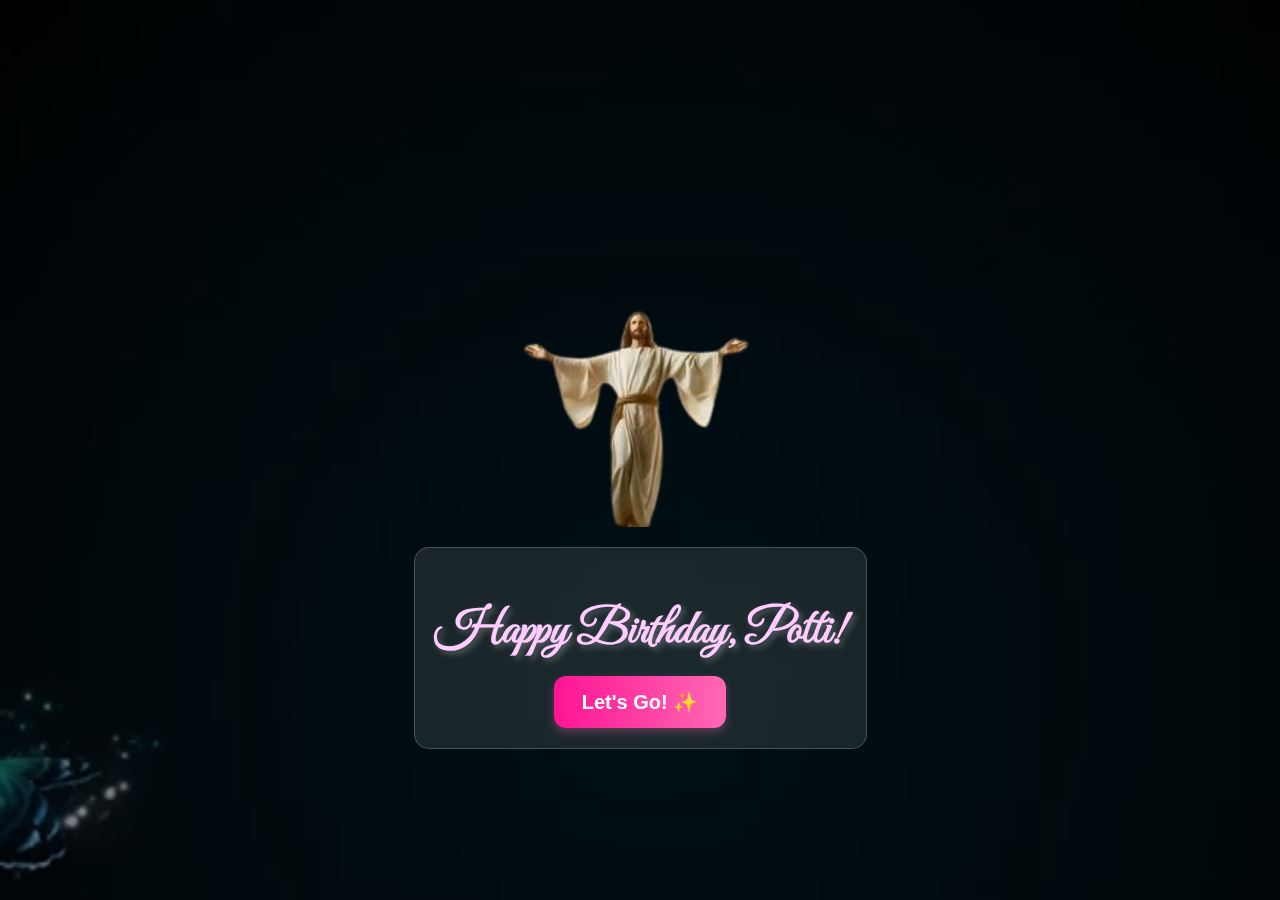
<file: index.html>
<!DOCTYPE html>
<html lang="en">
<head >
    <link href="https://fonts.googleapis.com/css2?family=Great+Vibes&display=swap" rel="stylesheet">
    <meta charset="UTF-8">
    <meta name="viewport" content="width=device-width, initial-scale=1.0">
    <title>Happy Birthday</title>
    <link rel="stylesheet" href="Main.css">
</head>
<body>
    <div class="page" id="page1">
        <video autoplay muted loop class="bg-video">
            <source src="Images/Butterfly.mp4" type="video/mp4">
        </video>
        <img src="Images/jesus-removebg-preview.png" alt="Birthday Image" class="birthday-image">
        <div class="wish-box">
            <h1>Happy Birthday, Potti!</h1>
            <button onclick="location.href='Memory.html'">Let's Go! ✨</button>
        </div>
    </div>
</body>
</html>
</file>
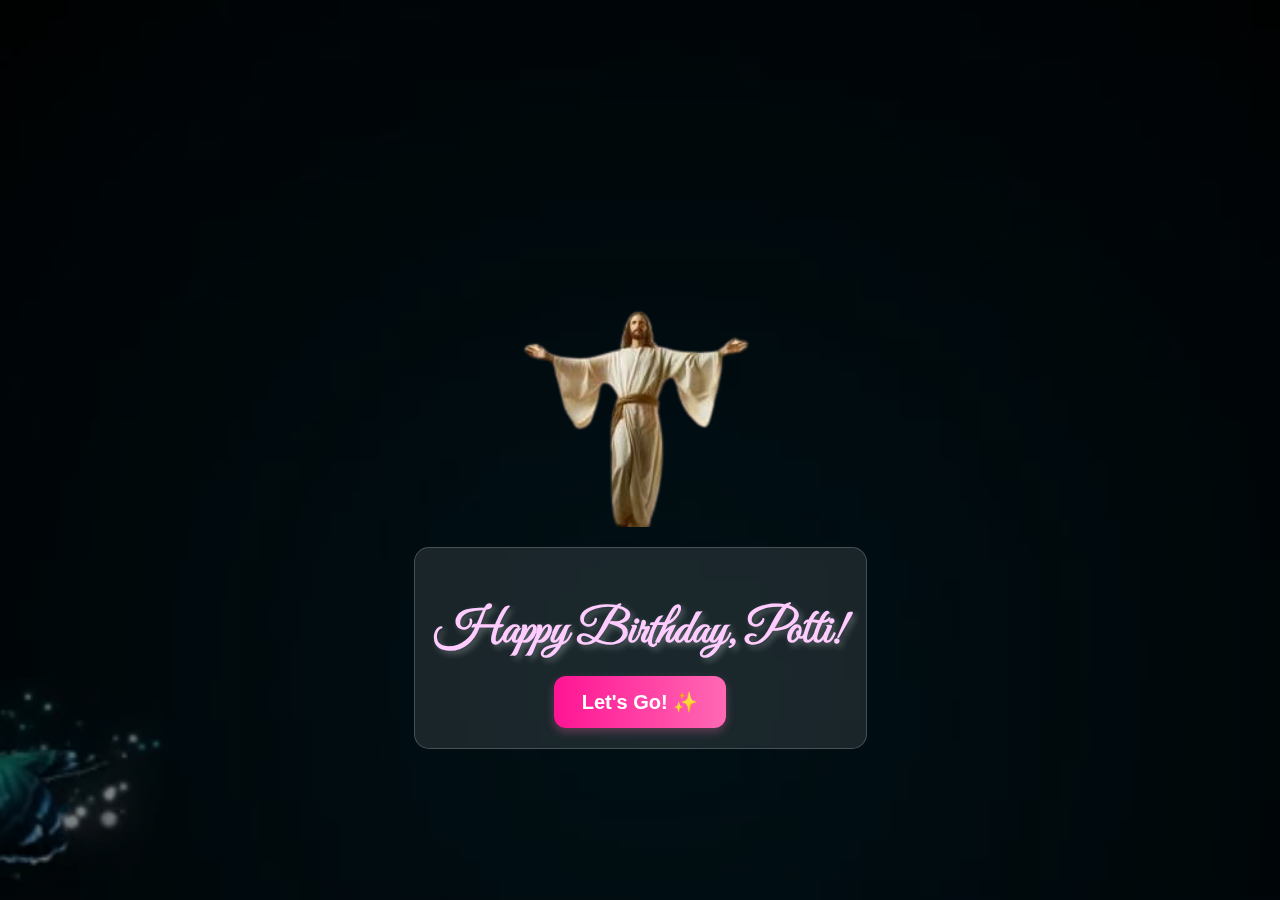
<file: Main.html>
<!DOCTYPE html>
<html lang="en">
<head >
    <link href="https://fonts.googleapis.com/css2?family=Great+Vibes&display=swap" rel="stylesheet">
    <meta charset="UTF-8">
    <meta name="viewport" content="width=device-width, initial-scale=1.0">
    <title>Happy Birthday</title>
    <link rel="stylesheet" href="Main.css">
</head>
<body>
    <div class="page" id="page1">
        <video autoplay muted loop class="bg-video">
            <source src="Images/Butterfly.mp4" type="video/mp4">
        </video>
        <img src="Images/jesus-removebg-preview.png" alt="Birthday Image" class="birthday-image">
        <div class="wish-box">
            <h1>Happy Birthday, Potti!</h1>
            <button onclick="location.href='memory.html'">Let's Go! ✨</button>
        </div>
    </div>
</body>
</html>
</file>
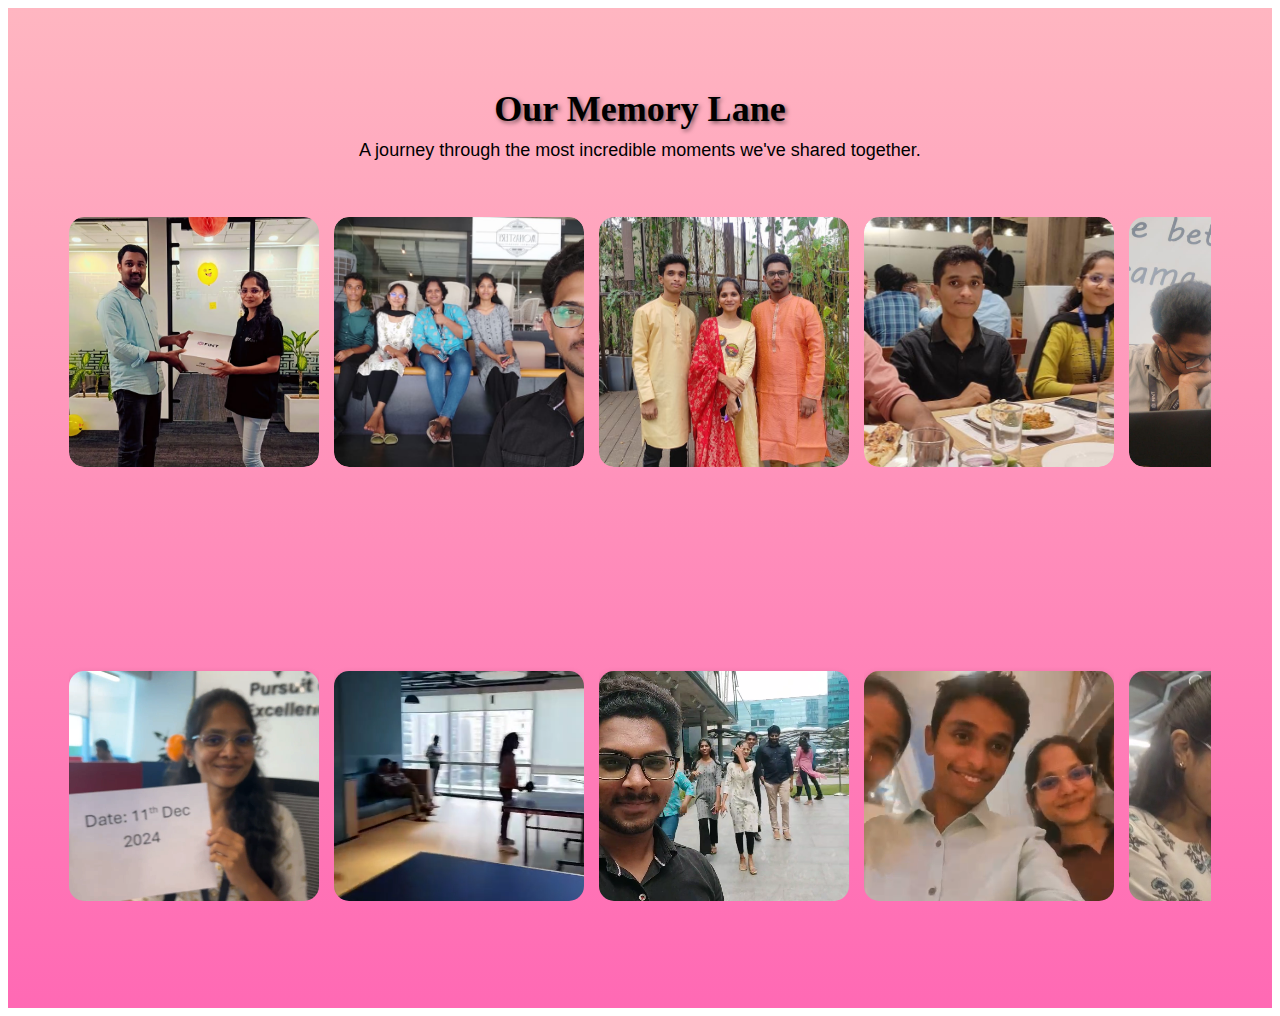
<file: Memory.html>
<!DOCTYPE html>
<html lang="en">
<head>
    <meta charset="UTF-8">
    <meta name="viewport" content="width=device-width, initial-scale=1.0">
    <title>Our Memory Lane</title>
    <link rel="stylesheet" href="Memory.css">
</head>
<body>
    <div class="page" id="page2">
        <h2>Our Memory Lane</h2>
        <p>A journey through the most incredible moments we've shared together.</p>
        <br>
        <br>
        <div class="gallery-container">
            <div class="gallery">
                <div class="image-container">
                    <img src="Images/1st day.jpeg" alt="Memory 1">
                    <div class="overlay">Ur first day at FINT</div>
                </div>
                <div class="image-container">
                    <img src="Images/satvaall.jpeg" alt="Memory 2">
                    <div class="overlay">Our first walk</div>
                </div>
                <div class="image-container">
                    <img src="Images/traditional2.jpeg" alt="Memory 3">
                    <div class="overlay">Our first pic</div>
                </div>
                <div class="image-container">
                    <img src="Images/teamlunch2.jpeg" alt="Memory 3">
                    <div class="overlay">Our first team lunch</div>
                </div>
                <!-- <div class="image-container">
                   <video autoplay muted loop class="bg-video">
                    <source src="Images/dance.mp4" type="video/mp4">
                </video>
                    <div class="overlay">The best days! 🎉</div>
                </div> -->
                <!-- Add more images here -->
            <!-- </div> -->
            <div class="image-container">
                <img src="Images/sanjaj2.jpeg" alt="Memory 3">
                <div class="overlay">Very serious</div>
            </div>
            <div class="image-container">
                <img src="Images/sec2.jpeg" alt="Memory 3">
                <div class="overlay">Your office Bestie</div>
            </div>
            <!-- <div class="image-container">
                <img src="Images/pic.jfif" alt="Memory 3">
                <div class="overlay">Our team first Selfie</div>
            </div> -->
            <div class="image-container">
                <img src="Images/sec3sstand.jpeg" alt="Memory 3">
                <div class="overlay">First mirror selfie</div>
            </div>
            <div class="image-container">
                <img src="Images/bowiling3.jpeg" alt="Memory 3">
                <div class="overlay">Nibba gallu😂</div>
            </div>
            <div class="image-container">
                <img src="Images/fort3.jpeg" alt="Memory 3">
                <div class="overlay">Our first trip</div>
            </div>
            <div class="image-container">
                <img src="Images/fort33.jpeg" alt="Memory 3">
                <div class="overlay">Bhuvanagiri Fort lo</div>
            </div>
            <div class="image-container">
                <img src="Images/fort1.jpeg" alt="Memory 3">
                <div class="overlay">Abbo Yeshalu😒</div>
            </div>
            <div class="image-container">
                <img src="Images/fort3stand.jpeg" alt="Memory 3">
                <div class="overlay">3 Idiots</div>
            </div>
            <div class="image-container">
                <img src="Images/birla.jpeg" alt="Memory 3">
                <div class="overlay">See back side gunda😂</div>
            </div>
            <div class="image-container">
                <img src="Images/serious.jpeg" alt="Memory 3">
                <div class="overlay">Nen navvanu sir</div>
            </div>
            <div class="image-container">
                <img src="Images/we.jpeg" alt="Memory 3">
                <div class="overlay">Navvu chudu</div>
            </div>
        </div>
        </div>
        <br/><br/><br/><br/><br/><br/><br/><br/>
        <div class="gallery-container">
            <div class="gallery">
                <div class="image-container">
                    <video autoplay muted loop class="bg-video">
                        <source src="Images/dance.mp4" type="video/mp4">
                    </video>
                    <div class="overlay">Bharata Natyamuga</div>
                </div>
                <div class="image-container">
                    <video autoplay muted loop class="bg-video">
                        <source src="Images/tt.mp4" type="video/mp4">
                    </video>
                        <div class="overlay">Player🔥</div>
                </div>
                <div class="image-container">
                    <video autoplay muted loop class="bg-video">
                        <source src="Images/satva.mp4" type="video/mp4"></video>
                        <div class="overlay">Style marindhi naa nadaka marindhi</div>
                </div>
                <div class="image-container">
                    <video autoplay muted loop class="bg-video">
                        <source src="Images/lulu.mp4" type="video/mp4">                        
                    </video>
                    <div class="overlay">Swag untadhi motham</div>
                </div>
                <div class="image-container">
                    <video autoplay muted loop class="bg-video">
                        <source src="Images/series.mp4" type="video/mp4">
                    </video>
                    <div class="overlay">Nen series chudali don't distrub</div>
                </div>
                <div class="image-container">
                    <video autoplay muted loop class="bg-video">
                        <source src="Images/haleem.mp4" type="video/mp4">
                    </video>
                    <div class="overlay">Settuuu Haleem tinna</div>
                </div>
                <div class="image-container">
                    <video autoplay muted loop class="bg-video">
                        <source src="Images/today.mp4" type="video/mp4">
                    </video>
                    <div class="overlay">Abhha 🤦‍♀️</div>
                </div>
            </div>
        </div>
        
</body>
</html>
</file>
<file: Main.css>
/* General Styles */
body {
    font-family: 'Poppins', sans-serif;
    background-color: #000; /* Black background to blend with video */
    text-align: center;
    margin: 0;
    padding: 0;
    color: #fff; /* White text for readability */
}

/* Page Layout */
.page {
    display: flex;
    flex-direction: column;
    align-items: center;
    justify-content: center;
    height: 100vh;
    position: relative;
    z-index: 1; /* Ensures content is above the video */
}

/* Background Video */
.bg-video {
    position: fixed; /* Keep video fixed as the background */
    top: 0;
    left: 0;
    width: 100%;
    height: 100%;
    object-fit: cover;
    z-index: -1; /* Places video behind other content */
    filter: brightness(50%); /* Darkens video slightly for better text contrast */
}

/* Birthday Image */
.birthday-image {
    width: 30%;
    margin-top: 120px;
    border-radius: 10px;
    /* box-shadow: 0 4px 10px rgba(255, 255, 255, 0.3); Soft glow effect */
}

/* Wish Box (Text Container) */
.wish-box {
    background: rgba(255, 255, 255, 0.1); /* Subtle transparent white */
    padding: 20px;
    border-radius: 15px;
    margin-top: 20px;
    backdrop-filter: blur(10px); /* Adds a soft blur effect */
    border: 1px solid rgba(255, 255, 255, 0.2);
    color: #fff;
}

/* Button Styling */


/* Responsive Design */
@media (max-width: 768px) {
    .birthday-image {
        width: 50%;
    }
    .wish-box {
        width: 80%;
    }
    button {
        font-size: 16px;
        padding: 10px 20px;
    }
}

/* Wish Box Text */
.wish-box h1 {
        font-family: 'Great Vibes', cursive;  
 
    /* A stylish cursive font */
    font-size: 48px;
    color: #ffccff; /* Soft pastel pink for elegance */
    text-shadow: 3px 3px 6px rgba(255, 255, 255, 0.3);
    margin-bottom: 15px;
}

/* Button Styling */
button {
    font-family: 'Montserrat', sans-serif; /* Clean and modern font */
    background: linear-gradient(to right, #ff1493, #ff69b4); /* Gradient pink */
    border: none;
    padding: 14px 28px;
    color: white;
    font-size: 20px;
    border-radius: 12px;
    cursor: pointer;
    transition: all 0.3s ease-in-out;
    box-shadow: 0 4px 10px rgba(255, 105, 180, 0.3);
    font-weight: 600;
}

button:hover {
    background: linear-gradient(to right, #ff69b4, #ff1493);
    transform: scale(1.1);
}
</file>
<file: Memory.css>
#page2 {
    background: linear-gradient(to bottom, #ffb6c1, #ff69b4);
    padding: 50px 20px;
    text-align: center;
    height: 100vh;
    overflow-y: auto;
}
.gallery-container {
    display: flex;
    overflow-x: scroll;
    scroll-snap-type: x mandatory;
    padding: 20px;
    gap: 20px;
    width: 80%;
    margin: auto;
}
.gallery {
    display: flex;
    gap: 15px;
}
.image-container {
    position: relative;
    width: 250px;
    height: 250px;
    border-radius: 15px;
    overflow: hidden;
    scroll-snap-align: start;
}
.image-container img {
    width: 100%;
    height: 100%;
    object-fit: cover;
    border-radius: 15px;
    transition: transform 0.3s;
}
.image-container:hover img {
    transform: scale(1.1);
}
.overlay {
    position: absolute;
    bottom: 0;
    left: 0;
    width: 100%;
    background: rgba(0, 0, 0, 0.7);
    color: white;
    text-align: center;
    padding: 10px;
    font-size: 16px;
    opacity: 0;
    transition: opacity 0.3s;
}
.image-container:hover .overlay {
    opacity: 1;
}
video {
    width: 60%;
    border-radius: 15px;
    box-shadow: 0 4px 8px rgba(0, 0, 0, 0.2);
    margin-top: 20px;
}
.image-container video {
    width: 100%;
    height: 100%;
    object-fit: cover;
    border-radius: 15px;
    transition: transform 0.3s;
}
.image-container:hover video {
    transform: scale(1.1);
}

.gallery-container {
    display: flex;
    overflow-x: auto;
    scroll-snap-type: x mandatory;
    padding: 20px;
    gap: 20px;
    width: 90%;
    margin: auto;
    white-space: nowrap; /* Ensures items don't wrap to the next line */
}

.gallery {
    display: flex;
    gap: 15px;
}

.image-container {
    position: relative;
    width: 250px;
    height: 250px;
    border-radius: 15px;
    overflow: hidden;
    scroll-snap-align: start;
    flex-shrink: 0; /* Prevents shrinking in flex layout */
}

.image-container video {
    width: 100%;
    height: 100%;
    object-fit: cover;
    border-radius: 15px;
    transition: transform 0.3s;
}

.image-container:hover video {
    transform: scale(1.1);
}

h2 {
    font-family: 'Pacifico', cursive; /* A stylish handwritten font */
    font-size: 36px;
    color:black; /* White text */
    text-shadow: 2px 2px 4px rgba(0, 0, 0, 0.5);
    margin-bottom: 10px;
}

p {
    font-family: 'Poppins', sans-serif; /* Modern, clean font */
    font-size: 18px;
    color: black; /* White text */
    font-weight: 300;
    max-width: 600px;
    margin: 0 auto;
}
</file>
